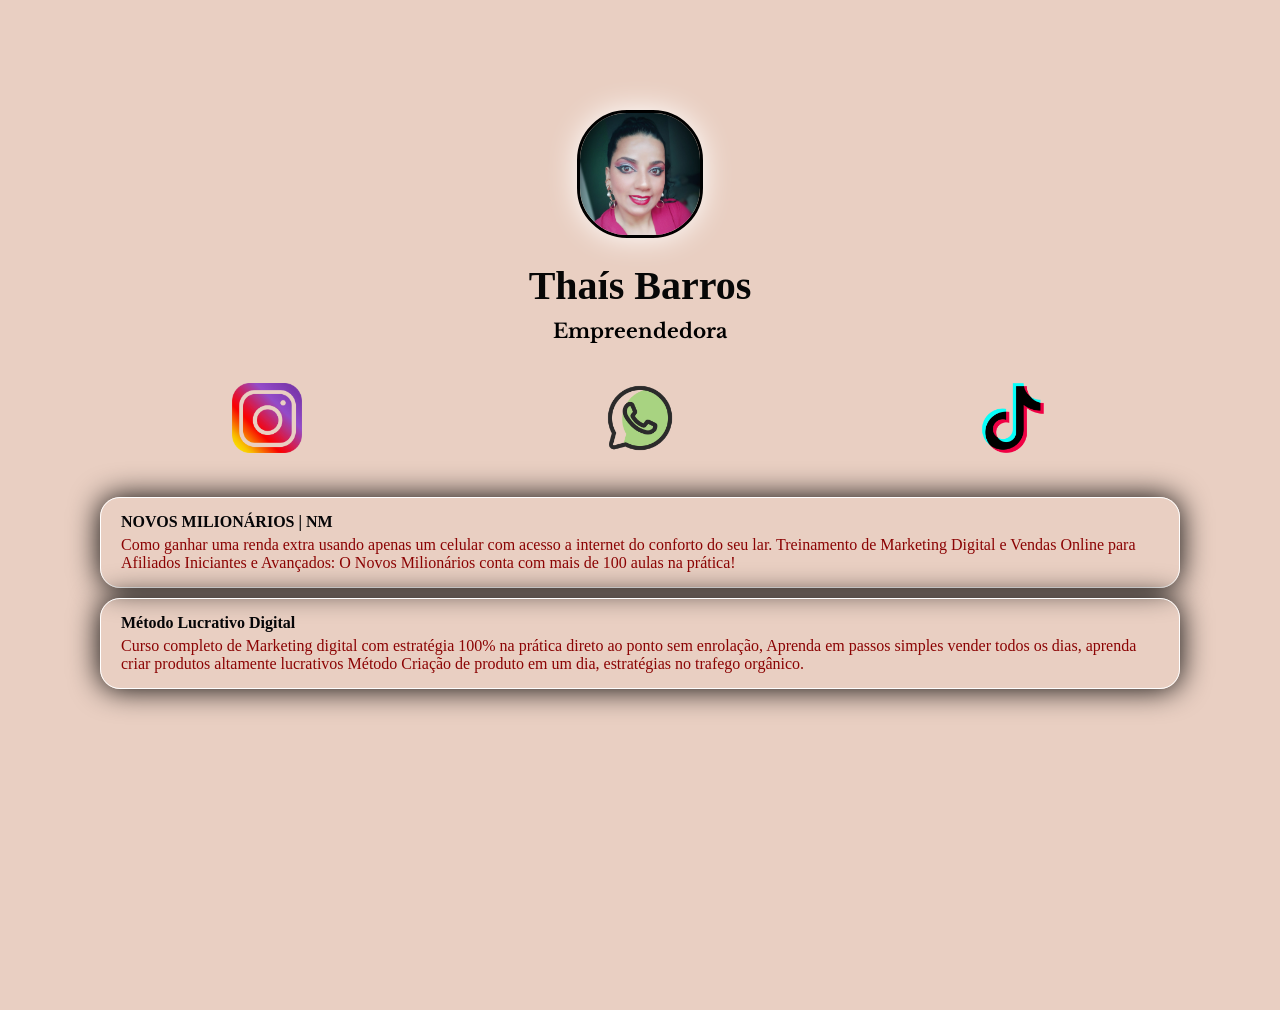
<file: index.html>
<!DOCTYPE html>
<html lang="en">
<head>
    <meta charset="UTF-8">
    <meta http-equiv="X-UA-Compatible" content="IE=edge">
    <meta name="viewport" content="width=device-width, initial-scale=1.0">
    
    <title>Linktree</title>
    <link rel="preconnect" href="https://fonts.gstatic.com">
    <link href="https://fonts.googleapis.com/css2?family=Redressed&family=Roboto+Mono:wght@300&display=swap" rel="stylesheet">
    <link rel="preconnect" href="https://fonts.googleapis.com">
    <link rel="preconnect" href="https://fonts.gstatic.com" crossorigin>
    <link href="https://fonts.googleapis.com/css2?family=Libre+Baskerville&display=swap" rel="stylesheet">

    <link rel="stylesheet" href="css/style.css">
</head>
<body>
    <style>
        body {
        background-image: url("img/background.jpg");
        }
    </style>
    <div class="profile">
        <img src="img/thais.jpg" alt="Thais" class="avatar">
        <h1>Thaís Barros</h1>
        <h2>Empreendedora</h2>
    </div>
    <ul class="social">
        <li>
            <a href="https://www.instagram.com/_thaisb05" target="blank">
                <img src="img/insta.png" alt="Instagram">
            </a>
        </li>
        <li>
            <a target="_blank" href="https://wa.me/5515988057966">
                <img src="img/whatsapp1.png" alt="Whatsapp">
            </a>
        </li>
        <li>
            <a href="https://www.tiktok.com/@thaiss_helena?lang=pt-BR" target="blank">
                <img src="img/download.png" alt="Tiktok">
            </a>
        </li>
        
    </ul>

    <ul class="links-list">
        <li>
            <a target="_blank" href="https://p.eduzz.com/713886?a=28537392" class="button_active">
                <b>NOVOS MILIONÁRIOS | NM</b><br>
                <span>Como ganhar uma renda extra usando apenas um celular com acesso a internet do conforto do seu lar. Treinamento de Marketing Digital e Vendas Online para Afiliados Iniciantes e Avançados: O Novos Milionários conta com mais de 100 aulas na prática!</span>
            </a>
        </li>
        <li>
            <a target="_blank" href="https://sun.eduzz.com/1046450?a=28537392" class="button_active">
                <b>Método Lucrativo Digital</b><br>
                <span>Curso completo de Marketing digital com estratégia 100% na prática direto ao ponto sem enrolação, Aprenda em passos simples vender todos os dias, aprenda criar produtos altamente lucrativos Método Criação de produto em um dia, estratégias no trafego orgânico.</span>
            </a>
        </li>

    </ul>
 
    
</body>
</html>
</file>
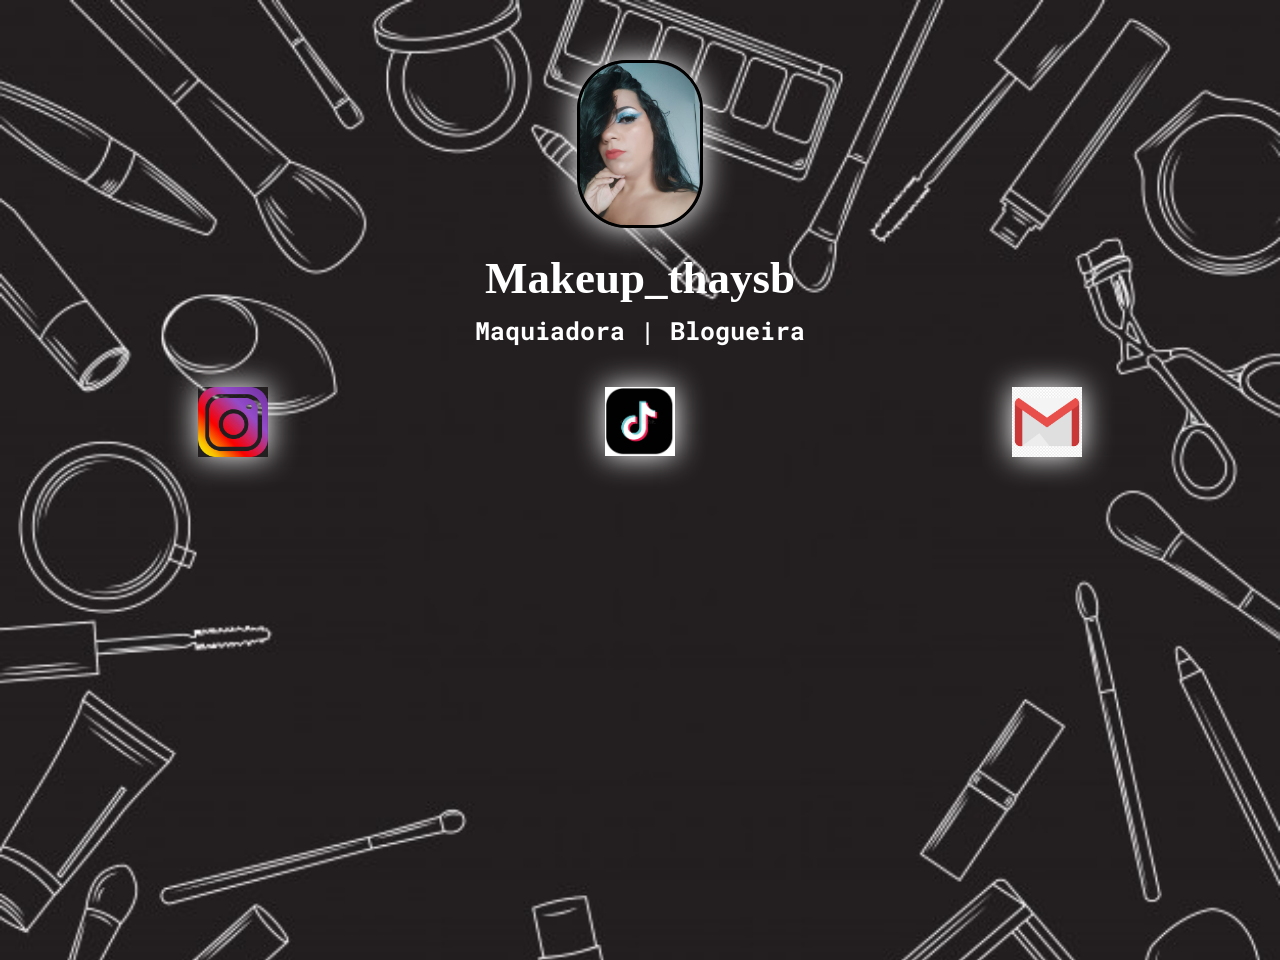
<file: Linktree-Thais/index.html>
<!DOCTYPE html>
<html lang="en">
<head>
    <meta charset="UTF-8">
    <meta http-equiv="X-UA-Compatible" content="IE=edge">
    <meta name="viewport" content="width=device-width, initial-scale=1.0">
    
    <title>Linktree</title>
    <link rel="preconnect" href="https://fonts.gstatic.com">
    <link href="https://fonts.googleapis.com/css2?family=Redressed&family=Roboto+Mono:wght@300&display=swap" rel="stylesheet">

    <link rel="stylesheet" href="css/style.css">
</head>
<body>
    <style>
        body {
        background-image: url("img/maquiagem-e-beleza-background_8545-26.jpg");
        }
    </style>
    <div class="profile">
        <img src="img/thais.jpg" alt="Thais" class="avatar">
        <h1>Makeup_thaysb</h1>
        <h2>Maquiadora | Blogueira</h2>
    </div>
    <ul class="social">
        <li>
            <a href="https://www.instagram.com/makeup_thaysb/" target="blank">
                <img src="img/insta.png" alt="Instagram">
            </a>

        </li>
        <li>
            <a href="https://www.tiktok.com/@makeup_thaysb?lang=pt-BR" target="blank">
                <img src="img/download.png" alt="Tiktok">
            </a>

        </li>
        <li>
            <a href="mailto:makeupthaysb@gmail.com">
                <img src="img/email.jpg" alt="Email" target="blank">
            </a>

        </li>
    </ul>
 
    
</body>
</html>
</file>
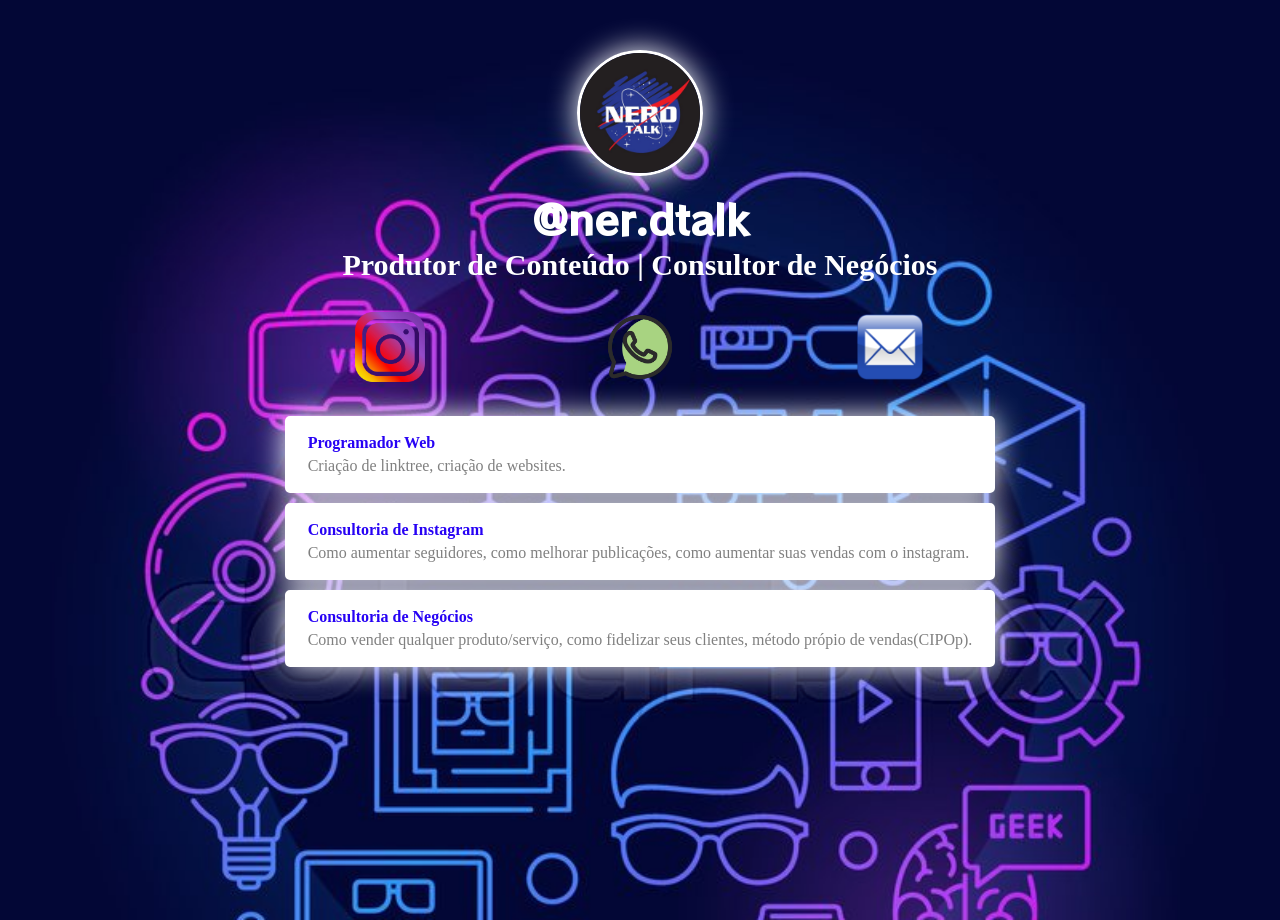
<file: linktree_nerdtalk/index.html>
<!DOCTYPE html>
<html lang="en">
<head>
    <meta charset="UTF-8">
    <meta http-equiv="X-UA-Compatible" content="IE=edge">
    <meta name="viewport" content="width=device-width, initial-scale=1.0">

    <title>Linktree</title>
    <link rel="preconnect" href="https://fonts.gstatic.com">
    <link href="https://fonts.googleapis.com/css2?family=Raleway&family=RocknRoll+One&display=swap" rel="stylesheet">

    <link rel="stylesheet" href="css/style.css">
</head>
<body>
    <style>
        body{
            background-image: url("img/800px_COLOURBOX25554818.jpg");
        }
    </style>
    <div> 

        <div class="profile">
            <img src="img/image.jpg" alt="Erickson" class="avatar">

            <h1>@ner.dtalk</h1>
            <h2>Produtor de Conteúdo | Consultor de Negócios</h2>
        
        </div>
        
        <ul class="social">
            <li>
                <a target="_blank" href="https://www.instagram.com/ner.dtalk/">
                <img src="img/insta.png" alt="Instagram">
                </a>
            </li>
            <li>
                <a target="_blank" href="https://wa.me/5515988081126">
                <img src="img/whatsapp1.png" alt="Whatsapp">
                </a>
            </li>
            <li>
                <a target="_blank" href="mailto:erickson.belchior@outlook.com">
                <img src="img/Email_Shiny_Icon.svg.png" alt="Email">
                </a>
            </li>
        </ul>

        <ul class="links-list">
            <li>
                <a target="_blank" href="https://wa.me/5515988081126" class="button_active">
                    <b>Programador Web</b><br>
                    <span>Criação de linktree, criação de websites.</span>
                </a>
            </li>
            <li>
                <a target="_blank" href="https://wa.me/5515988081126" class="button_active">
                    <b>Consultoria de Instagram</b><br>
                    <span>Como aumentar seguidores, como melhorar publicações, como aumentar suas vendas com o instagram.</span>
                </a>
            </li>
            <li>
                <a target="_blank" href="https://go.hotmart.com/H49009234M?dp=1" class="button_active">
                    <b>Consultoria de Negócios</b><br>
                    <span>Como vender qualquer produto/serviço, como fidelizar seus clientes, método própio de vendas(CIPOp).</span>
                </a>
            </li>
        </ul>
    </div>      
</body>
</html>
</file>
<file: css/style.css>
* {
    margin: 0;
    padding: 0;
}

html, body {
    height: 100%;
}

body {
    background-repeat: repeat;
    background-size: 100%;
    padding: 30px;
    margin: 50px;
}
    
.avatar {
    width: 120px;
    border-radius: 50px;
    border: 3px solid black;
    box-shadow: 0 0 30px white;
    margin-bottom: 20px;
   
}
h1 {
    font-family: 'Redressed', cursive;
    font-size: 40px;
    margin-bottom: 10px;
    color: rgb(7, 7, 7);
}
h2 {
    font-family: 'Libre Baskerville', serif;
    font-size: 20px;
    color: rgb(0, 0, 0);
}
.profile {
    text-align: center;
    margin-top: 30px;
}
.social {
    display: flex;
    list-style: none;
    justify-content: space-around;
    margin: 0 0 40px;
    background: transparent;
}
.social img {
    width: 70px;
    margin-top: 40px;
}

.links-list {
    list-style: none;
}

.links-list li {
    margin: 10px 20px;
}

.links-list li a {
    background: transparent;
    padding: 15px 20px;
    text-decoration: none;
    display: block;
    border-radius: 20px;
    color: rgb(5, 5, 7);
    border: 1px solid white;
    box-shadow: 0 0 30px rgb(0, 0, 0);;
}

.links-list li a span {
    color: rgb(139, 3, 3);
    display: block;
    margin-top: 5px;
}

.buttons_active {
    box-shadow: 0 0 20px white;
    color: #364dcc;
}
</file>
<file: Linktree-Thais/css/style.css>
* {
    margin: 0;
    padding: 0;
}

html, body {
    height: 100%;
}

body {
    background-attachment: fixed;
    background-repeat: no-repeat;
    background-size: cover;
    padding: 30px;
}
    
.avatar {
    width: 120px;
    border-radius: 50px;
    border: 3px solid black;
    box-shadow: 0 0 30px white;
    margin-bottom: 20px;
   
}
h1 {
    font-family: 'Redressed', cursive;
    font-size: 45px;
    margin-bottom: 10px;
    color: white;
}
h2 {
    font-family: 'Roboto Mono', monospace;
    font-size: 25px;
    color: white;
}
.profile {
    text-align: center;
    margin-top: 30px;
}
.social {
    display: flex;
    list-style: none;
    justify-content: space-around;
    margin: 0 0 40px;
}
.social img {
    width: 70px;
    margin-top: 40px;
    box-shadow: 0 0 30px white;
}

.link-list {
    list-style: none;
}

.link-list li a {
    background: transparent;
    padding: 15px 20px;
    text-decoration: none;
    display: block;
    border-radius: 50px;
    color: rgb(0, 0, 0);
    border: 3px solid white;
    font-family: Arial, Helvetica, sans-serif;
    text-align: center;
}

span {
    font-size: 20px;
    letter-spacing: 1px;
    color: white;
}
</file>
<file: linktree_nerdtalk/css/style.css>
* {
    margin: 0;
    padding: 0;
}

html,body {
    height: 100%;

}

body {
    background: rgb(33,35,172);
    background: linear-gradient(175deg, rgba(33,35,172,1) 0%, rgba(106,226,152,1) 56%);
    display: flex;
    flex-direction: column;
    align-items: center;
    padding: 10px 20px;
    color: white;
    margin: 0;
    background-attachment: fixed;
    background-size: cover;
    background-repeat: no-repeat;
}
.avatar {

    width: 120px;
    border-radius: 80px;
    border: 3px solid white;
    box-shadow: 0 0 30px white;
    margin-bottom: 10px;
    margin-top: 20px;

}

h1 {
    font-family: 'RocknRoll One', sans-serif;
    font-size: 40px;
    margin-bottom: 0;
    color: white;
}

h2 {
    font-size: 30px;
    margin-top: 0;
    color: white;
}

.profile {
    text-align: center;
    margin-top: 20px;
}

.social {
    width: 100%;
    display: flex;
    justify-content: space-around;
    margin: 30px 0;
    list-style: none;
}

.social img {
    width: 70px;
}

.links-list {
    list-style: none;
}

.links-list li {
    margin: 10px 20px;
}

.links-list li a {
    background: white;
    padding: 15px 20px;
    text-decoration: none;
    display: block;
    border-radius: 5px;
    color: rgb(39,2,244);
    border: 3px solid white;
    box-shadow: 0 0 30px white;;
}

.links-list li a span {
    color: grey;
    display: block;
    margin-top: 5px;
}

.buttons_active {
    box-shadow: 0 0 20px white;
    color: #364dcc;
}
</file>
